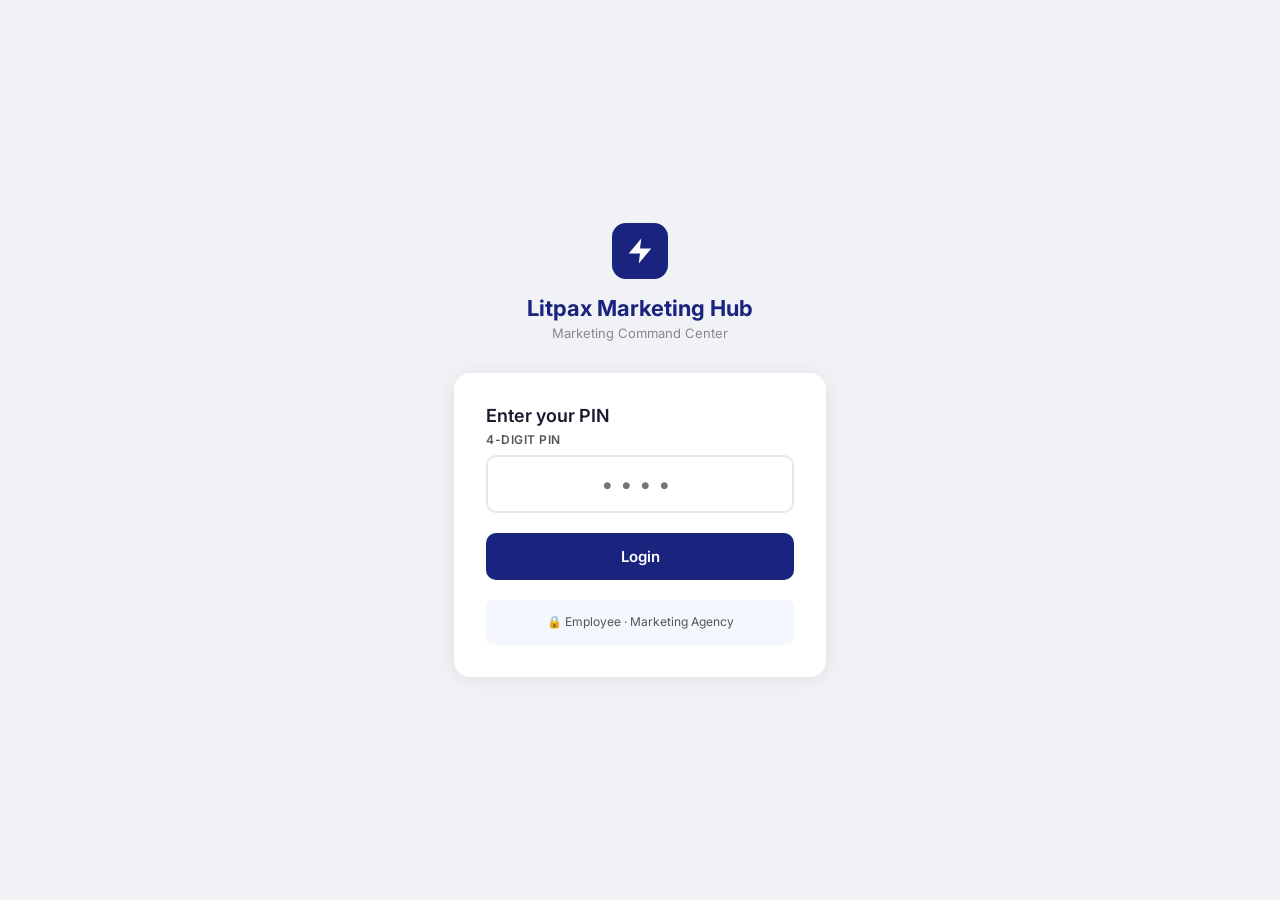
<file: index.html>
<!DOCTYPE html>
<html lang="en">
<head>
<meta charset="UTF-8"/>
<meta name="viewport" content="width=device-width, initial-scale=1.0"/>
<title>Litpax Marketing Hub — Login</title>
<link rel="stylesheet" href="style.css"/>
<style>
  body { display: flex; align-items: center; justify-content: center; min-height: 100vh; }
  .login-wrap { width: 100%; max-width: 420px; padding: 24px; }
  .brand { text-align: center; margin-bottom: 32px; }
  .brand-logo {
    width: 56px; height: 56px; background: #1a237e;
    border-radius: 14px; display: inline-flex;
    align-items: center; justify-content: center; margin-bottom: 16px;
  }
  .brand-logo svg { width: 30px; height: 30px; fill: white; }
  .brand h1 { font-size: 22px; font-weight: 700; color: #1a237e; }
  .brand p  { font-size: 13px; color: #888; margin-top: 4px; }
  .card { background: white; border-radius: 16px; padding: 32px; box-shadow: 0 2px 20px rgba(0,0,0,0.08); }
  .card h2 { font-size: 18px; font-weight: 600; margin-bottom: 6px; }
  .card > p { font-size: 13px; color: #888; margin-bottom: 28px; }
  label { display: block; font-size: 12px; font-weight: 600; color: #555; text-transform: uppercase; letter-spacing: 0.5px; margin-bottom: 8px; }
  .pin-input {
    width: 100%; padding: 14px 16px; font-size: 22px; font-weight: 600;
    letter-spacing: 8px; text-align: center; border: 2px solid #e8e8e8;
    border-radius: 10px; outline: none; color: #1a237e;
    transition: border-color 0.2s; font-family: 'Inter', sans-serif;
  }
  .pin-input:focus { border-color: #1a237e; }
  .btn {
    width: 100%; padding: 14px; background: #1a237e; color: white;
    border: none; border-radius: 10px; font-size: 15px; font-weight: 600;
    cursor: pointer; margin-top: 20px; transition: background 0.2s;
    font-family: 'Inter', sans-serif;
  }
  .btn:hover { background: #283593; }
  .btn:disabled { background: #aaa; cursor: not-allowed; }
  .error {
    margin-top: 14px; padding: 10px 14px; background: #fff3f3;
    border: 1px solid #ffcdd2; border-radius: 8px;
    color: #c62828; font-size: 13px; text-align: center; display: none;
  }
  .hint {
    margin-top: 20px; padding: 12px; background: #f5f7ff;
    border-radius: 8px; font-size: 12px; color: #555;
    text-align: center; line-height: 1.7;
  }
</style>
</head>
<body>
<div class="login-wrap">
  <div class="brand">
    <div class="brand-logo">
      <svg viewBox="0 0 24 24"><path d="M13 2L3 14h9l-1 8 10-12h-9l1-8z"/></svg>
    </div>
    <h1>Litpax Marketing Hub</h1>
    <p>Marketing Command Center</p>
  </div>
  <div class="card">
    <h2>Enter your PIN</h2>
    
    <label>4-digit PIN</label>
    <input type="password" class="pin-input" id="pinInput" maxlength="4" placeholder="••••" inputmode="numeric"/>
    <button class="btn" id="loginBtn" onclick="doLogin()">Login</button>
    <div class="error" id="errMsg"></div>
    <div class="hint">🔒 Employee · Marketing Agency</div>
  </div>
</div>
<script src="script.js"></script>
<script>
  document.getElementById('pinInput').addEventListener('keydown', e => { if (e.key === 'Enter') doLogin(); });
  async function doLogin() {
    const pin = document.getElementById('pinInput').value.trim();
    const btn = document.getElementById('loginBtn');
    const err = document.getElementById('errMsg');
    if (pin.length < 4) { err.style.display='block'; err.textContent='4-digit PIN daalo.'; return; }
    btn.disabled = true;
    btn.innerHTML = '<span class="spinner"></span> Checking...';
    err.style.display = 'none';
    try {
      const data = await api({ action: 'login', pin });
      if (data.success) {
        sessionStorage.setItem('lmh_user', JSON.stringify(data));
        if (data.role === 'owner')    window.location.href = 'owner.html';
        if (data.role === 'employee') window.location.href = 'employee.html';
        if (data.role === 'agency')   window.location.href = 'agency.html';
      } else {
        err.style.display = 'block'; err.textContent = 'Invalid PIN. Dobara try karo.';
        btn.disabled = false; btn.innerHTML = 'Login';
      }
    } catch(e) {
      err.style.display = 'block'; err.textContent = 'Network error. Internet check karo.';
      btn.disabled = false; btn.innerHTML = 'Login';
    }
  }
</script>
</body>
</html>
</file>
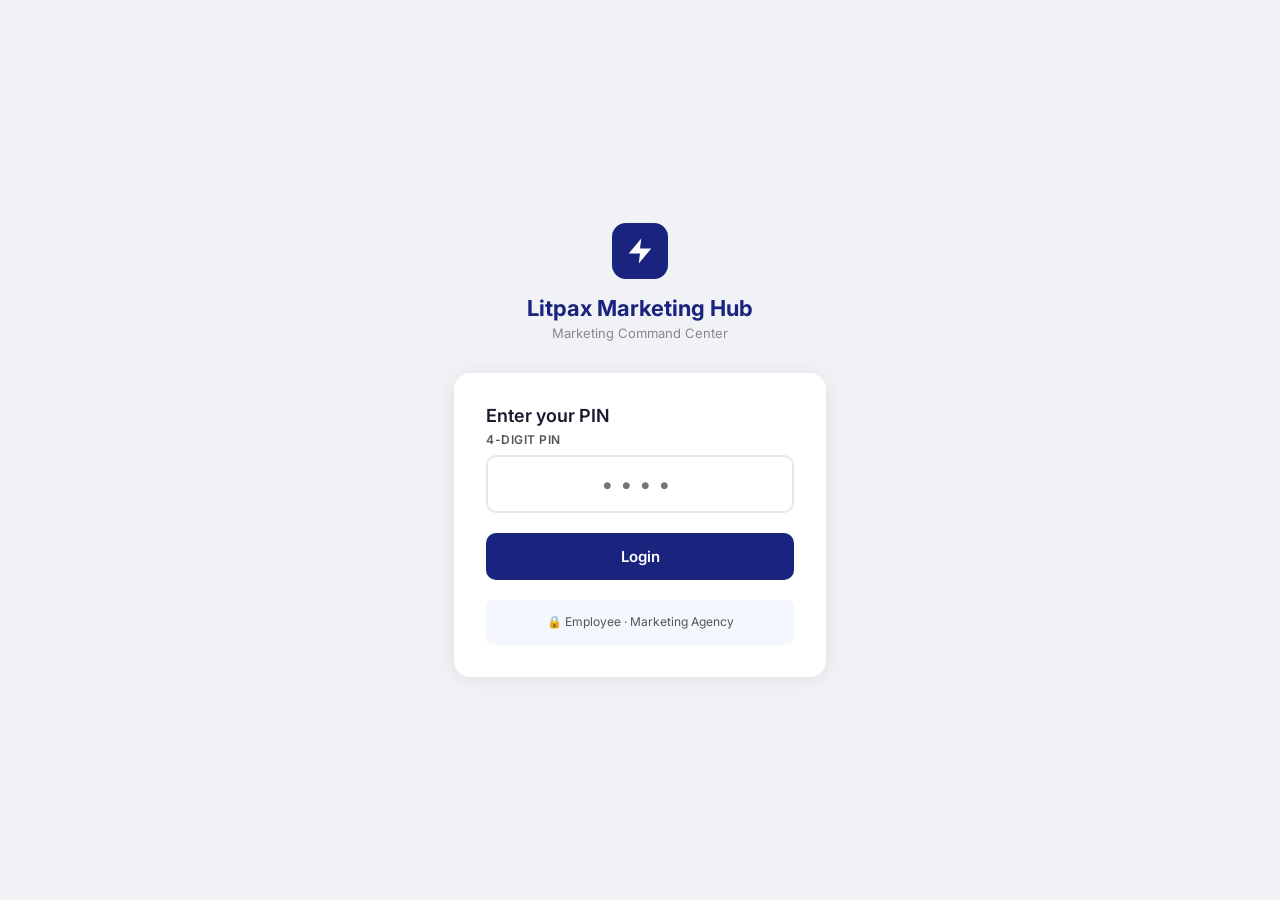
<file: agency.html>
<!DOCTYPE html>
<html lang="en">
<head>
<meta charset="UTF-8"/>
<meta name="viewport" content="width=device-width, initial-scale=1.0"/>
<title>Agency Panel — Litpax Marketing Hub</title>
<link rel="stylesheet" href="style.css"/>
<style>
  .sidebar { background: #4a148c; }
  .nav-item.active { border-left-color: #ce93d8; }
  .stat-value { color: #4a148c; }
  .btn-primary { background: #4a148c; }
  .btn-primary:hover { background: #6a1b9a; }
  .toast { background: #4a148c; }
  .form-group input:focus,
  .form-group textarea:focus,
  .form-group select:focus { border-color: #4a148c; }
  .badge-pending  { background: #fff3e0; color: #e65100; }
  .badge-done     { background: #e8f5e9; color: #2e7d32; }
  .badge-rejected { background: #ffebee; color: #c62828; }
</style>
</head>
<body>

<div class="sidebar">
  <div class="sidebar-brand"><h2>⚡ Litpax</h2><p>Agency Panel</p></div>
  <nav class="nav">
    <div class="nav-item active" onclick="showSection('tasks')" id="nav-tasks"><span class="icon">📋</span> My Tasks</div>
    <div class="nav-item" onclick="showSection('deliverables');loadDeliverables()" id="nav-deliverables"><span class="icon">📁</span> My Deliverables</div>
    <div class="nav-item" onclick="showSection('requests');loadMyRequests()" id="nav-requests"><span class="icon">📝</span> My Requests</div>
    <div class="nav-item" onclick="showSection('newrequest')" id="nav-newrequest"><span class="icon">➕</span> New Request</div>
  </nav>
  <div class="sidebar-footer">
    <div class="user-chip">
      <div class="user-avatar" id="userAvatar">A</div>
      <div class="user-info"><p id="userName">Agency</p><span>Marketing Agency</span></div>
    </div>
    <button class="logout-btn" onclick="logout()">Logout</button>
  </div>
</div>

<div class="main">

  <!-- TASKS -->
  <div class="section active" id="section-tasks">
    <div class="page-header">
      <div><h1>My Tasks</h1><p>Litpax ne assign kiye hue kaam</p></div>
      <button class="btn-primary" onclick="loadTasks()">🔄 Refresh</button>
    </div>
    <div class="stats-grid col3">
      <div class="stat-card amber"><div class="stat-label">Active</div><div class="stat-value" id="s-active">—</div><div class="stat-sub">In Progress</div></div>
      <div class="stat-card"><div class="stat-label">Pending</div><div class="stat-value" id="s-pending">—</div><div class="stat-sub">Not started</div></div>
      <div class="stat-card green"><div class="stat-label">Approved</div><div class="stat-value" id="s-done">—</div><div class="stat-sub">Completed</div></div>
    </div>
    <div id="tasks-grid" class="tasks-grid"><div class="empty-state"><p>Loading...</p></div></div>
  </div>

  <!-- DELIVERABLES -->
  <div class="section" id="section-deliverables">
    <div class="page-header">
      <div><h1>My Deliverables</h1><p>Sab uploaded work</p></div>
      <button class="btn-primary" onclick="loadDeliverables()">🔄 Refresh</button>
    </div>
    <div class="table-card">
      <div class="table-header"><h3>Uploaded Files</h3></div>
      <table><thead><tr><th>Task</th><th>Description</th><th>Link</th><th>Date</th><th>Status</th></tr></thead>
      <tbody id="del-tbody"><tr><td colspan="5" class="empty-state"><p>Loading...</p></td></tr></tbody></table>
    </div>
  </div>

  <!-- MY REQUESTS -->
  <div class="section" id="section-requests">
    <div class="page-header">
      <div><h1>My Requests</h1><p>Employee ko bheje hue requests</p></div>
      <button class="btn-primary" onclick="loadMyRequests()">🔄 Refresh</button>
    </div>
    <div class="table-card">
      <div class="table-header"><h3>Requests</h3></div>
      <table><thead><tr><th>Title</th><th>Type</th><th>Due Date</th><th>Remarks</th><th>Status</th><th>Date</th></tr></thead>
      <tbody id="req-tbody"><tr><td colspan="6" class="empty-state"><p>Loading...</p></td></tr></tbody></table>
    </div>
  </div>

  <!-- NEW REQUEST -->
  <div class="section" id="section-newrequest">
    <div class="page-header">
      <div><h1>New Request</h1><p>Employee se kuch mangna ho toh yahan daalo</p></div>
    </div>
    <div class="form-card">
      <h3>Request Details</h3>
      <div class="form-grid">
        <div class="form-group full"><label>Title *</label><input type="text" id="r-title" placeholder="e.g. Product photos chahiye"/></div>
        <div class="form-group">
          <label>Type *</label>
          <select id="r-type">
            <option value="">Select</option>
            <option>Pictures</option>
            <option>Content</option>
            <option>Video</option>
            <option>Other</option>
          </select>
        </div>
        <div class="form-group"><label>Due Date</label><input type="date" id="r-due"/></div>
        <div class="form-group full"><label>Description *</label><textarea id="r-desc" placeholder="Kya chahiye detail mein..."></textarea></div>
        <div class="form-group full"><label>Remarks</label><textarea id="r-remarks" placeholder="Koi special requirement..."></textarea></div>
      </div>
      <br/>
      <button class="btn-primary" id="reqBtn" onclick="submitRequest()">📨 Send Request</button>
    </div>
  </div>

</div>

<!-- UPLOAD MODAL -->
<div class="modal-overlay" id="uploadModal">
  <div class="modal">
    <div class="modal-head"><h3 id="modal-title">Upload Deliverable</h3><button class="modal-close" onclick="closeModal()">✕</button></div>
    <div id="modal-body"></div>
  </div>
</div>

<div class="toast" id="toast"></div>

<script src="script.js"></script>
<script>
  let allTasks = [];
  let user = null;

  window.onload = () => {
    user = getUser();
    if (!user || user.role !== 'agency') return window.location.href = 'index.html';
    initUserChip(user);
    loadTasks();
  };

  async function loadTasks() {
    try {
      const data = await api({ action:'getTasks', role:'agency', userName:user.name });
      if (data.success) {
        allTasks = data.tasks;
        document.getElementById('s-active').textContent  = allTasks.filter(t=>t.Status==='In Progress').length;
        document.getElementById('s-pending').textContent = allTasks.filter(t=>t.Status==='Created'||t.Status==='Assigned').length;
        document.getElementById('s-done').textContent    = allTasks.filter(t=>t.Status==='Approved').length;
        renderTaskCards(allTasks);
      }
    } catch(e) { showToast('Error loading tasks'); }
  }

  function renderTaskCards(tasks) {
    const grid = document.getElementById('tasks-grid');
    grid.innerHTML = !tasks.length
      ? '<div class="empty-state"><p>Koi task assign nahi hua</p></div>'
      : tasks.map(t=>`
        <div class="task-card priority-${t.Priority||'Low'}">
          <div class="task-card-head"><h3>${t.Title}</h3>${badgeHtml(t.Status)}</div>
          <p class="task-desc">${t.Description||'Koi description nahi'}</p>
          <div class="task-meta">
            <div class="task-meta-item">Type: <strong>${t.Type||'—'}</strong></div>
            <div class="task-meta-item">Due: <strong style="color:${isDue(t.Due_Date)?'#c62828':'#555'}">${formatDate(t.Due_Date)}</strong></div>
          </div>
          <div class="task-actions">
            ${(t.Status==='In Progress'||t.Status==='Assigned'||t.Status==='Created')?`<button class="btn-sm btn-upload" onclick="openUpload('${t.Task_ID}','${t.Title}',false)">📁 Upload Work</button>`:''}
            ${(t.Status==='Created'||t.Status==='Assigned')?`<button class="btn-sm btn-progress" onclick="markProgress('${t.Task_ID}')">▶ Start</button>`:''}
            ${t.Status==='In Progress'?`<button class="btn-sm btn-done" onclick="openUpload('${t.Task_ID}','${t.Title}',true)">✓ Mark Done</button>`:''}
            ${t.Status==='Rejected'?`<button class="btn-sm btn-upload" onclick="openUpload('${t.Task_ID}','${t.Title}',false)">🔄 Resubmit</button>`:''}
          </div>
        </div>`).join('');
  }

  async function markProgress(taskId) {
    try {
      await api({ action:'updateStatus', taskId, newStatus:'In Progress', userName:user.name, userRole:'agency', remarks:'Agency ne kaam shuru kiya' });
      showToast('✅ Task started!'); loadTasks();
    } catch(e) { showToast('Error'); }
  }

  async function openUpload(taskId, title, submitAfter) {
    let dels = [];
    try { const d = await api({ action:'getDeliverables', taskId }); if(d.success) dels = d.deliverables; } catch(e) {}
    document.getElementById('modal-title').textContent = `Upload — ${title}`;
    document.getElementById('modal-body').innerHTML = `
      <div class="form-group"><label>Drive / File Link *</label><input type="url" id="up-link" placeholder="https://drive.google.com/..."/></div>
      <div class="form-group"><label>Description *</label><input type="text" id="up-desc" placeholder="Kya upload kiya — e.g. Instagram Post Draft 1"/></div>
      <button class="btn-primary" onclick="doUpload('${taskId}','${title}',${submitAfter})">${submitAfter ? 'Submit & Mark Done' : 'Upload'}</button>
      ${dels.length ? `<div class="deliverables-list"><h4>Previous Uploads</h4>${dels.map(d=>`<div class="del-item"><a href="${d.File_Link}" target="_blank" style="color:#4a148c">🔗 ${d.Description||'File'}</a><div class="del-meta">${formatDate(d.Upload_Date)} · <strong>${d.Status}</strong></div></div>`).join('')}</div>` : ''}
    `;
    openModal('uploadModal');
  }

  async function doUpload(taskId, title, submitAfter) {
    const link = document.getElementById('up-link').value.trim();
    const desc = document.getElementById('up-desc').value.trim();
    if (!link || !desc) { showToast('Link aur description daalo!'); return; }
    try {
      await api({ action:'addDeliverable', taskId, taskTitle:title, fileLink:link, description:desc, uploadedBy:user.name });
      if (submitAfter) {
        await api({ action:'updateStatus', taskId, newStatus:'Review', userName:user.name, userRole:'agency', remarks:'Agency ne kaam complete kiya' });
        showToast('✅ Submitted for review!');
      } else {
        showToast('✅ Uploaded!');
      }
      closeModal(); loadTasks();
    } catch(e) { showToast('Error'); }
  }

  async function loadDeliverables() {
    try {
      const data = await api({ action:'getDeliverables' });
      const tbody = document.getElementById('del-tbody');
      if (data.success && data.deliverables.length) {
        const mine = data.deliverables.filter(d=>d.Uploaded_By===user.name);
        tbody.innerHTML = !mine.length
          ? '<tr><td colspan="5" class="empty-state"><p>Abhi koi upload nahi</p></td></tr>'
          : mine.map(d=>`<tr>
              <td><strong>${d.Task_Title||'—'}</strong></td>
              <td>${d.Description||'—'}</td>
              <td><a href="${d.File_Link}" target="_blank" style="color:#4a148c;font-weight:500">🔗 Open</a></td>
              <td style="font-size:12px;color:#888">${formatDate(d.Upload_Date)}</td>
              <td>${badgeHtml(d.Status)}</td>
            </tr>`).join('');
      } else {
        tbody.innerHTML = '<tr><td colspan="5" class="empty-state"><p>Koi deliverable nahi</p></td></tr>';
      }
    } catch(e) { showToast('Error'); }
  }

  async function loadMyRequests() {
    try {
      const data = await api({ action:'getAgencyRequests' });
      const tbody = document.getElementById('req-tbody');
      if (data.success && data.requests.length) {
        const mine = data.requests.filter(r => r.Created_By === user.name);
        tbody.innerHTML = !mine.length
          ? '<tr><td colspan="6" class="empty-state"><p>Koi request nahi</p></td></tr>'
          : mine.map(r=>`<tr>
              <td><strong>${r.Title||'—'}</strong><br><small style="color:#aaa">${r.Description||''}</small></td>
              <td>${r.Type||'—'}</td>
              <td>${formatDate(r.Due_Date)}</td>
              <td style="font-size:12px;color:#888">${r.Remarks||'—'}</td>
              <td><span class="badge badge-${(r.Status||'pending').toLowerCase()}">${r.Status||'Pending'}</span></td>
              <td style="font-size:12px;color:#aaa">${formatDate(r.Created_At)}</td>
            </tr>`).join('');
      } else {
        tbody.innerHTML = '<tr><td colspan="6" class="empty-state"><p>Koi request nahi</p></td></tr>';
      }
    } catch(e) { showToast('Error loading requests'); }
  }

  async function submitRequest() {
    const title   = document.getElementById('r-title').value.trim();
    const type    = document.getElementById('r-type').value;
    const due     = document.getElementById('r-due').value;
    const desc    = document.getElementById('r-desc').value.trim();
    const remarks = document.getElementById('r-remarks').value.trim();
    if (!title || !type || !desc) { showToast('Title, Type aur Description required!'); return; }
    const btn = document.getElementById('reqBtn');
    btn.disabled = true; btn.innerHTML = '<span class="spinner"></span> Sending...';
    try {
      const data = await api({ 
        action:'createAgencyRequest', 
        title, 
        type, 
        dueDate: due, 
        description: desc, 
        remarks, 
        createdBy: user.name 
      });
      console.log('Response:', data);
      if (data.success) {
        showToast('✅ Request sent!');
        document.getElementById('r-title').value = '';
        document.getElementById('r-type').value = '';
        document.getElementById('r-due').value = '';
        document.getElementById('r-desc').value = '';
        document.getElementById('r-remarks').value = '';
        showSection('requests'); 
        loadMyRequests();
      } else {
        showToast('Error: ' + (data.message || 'Unknown error'));
      }
    } catch(e) { 
      console.error(e);
      showToast('Network error'); 
    }
    btn.disabled = false; btn.innerHTML = '📨 Send Request';
  }
</script>
</body>
</html>
</file>
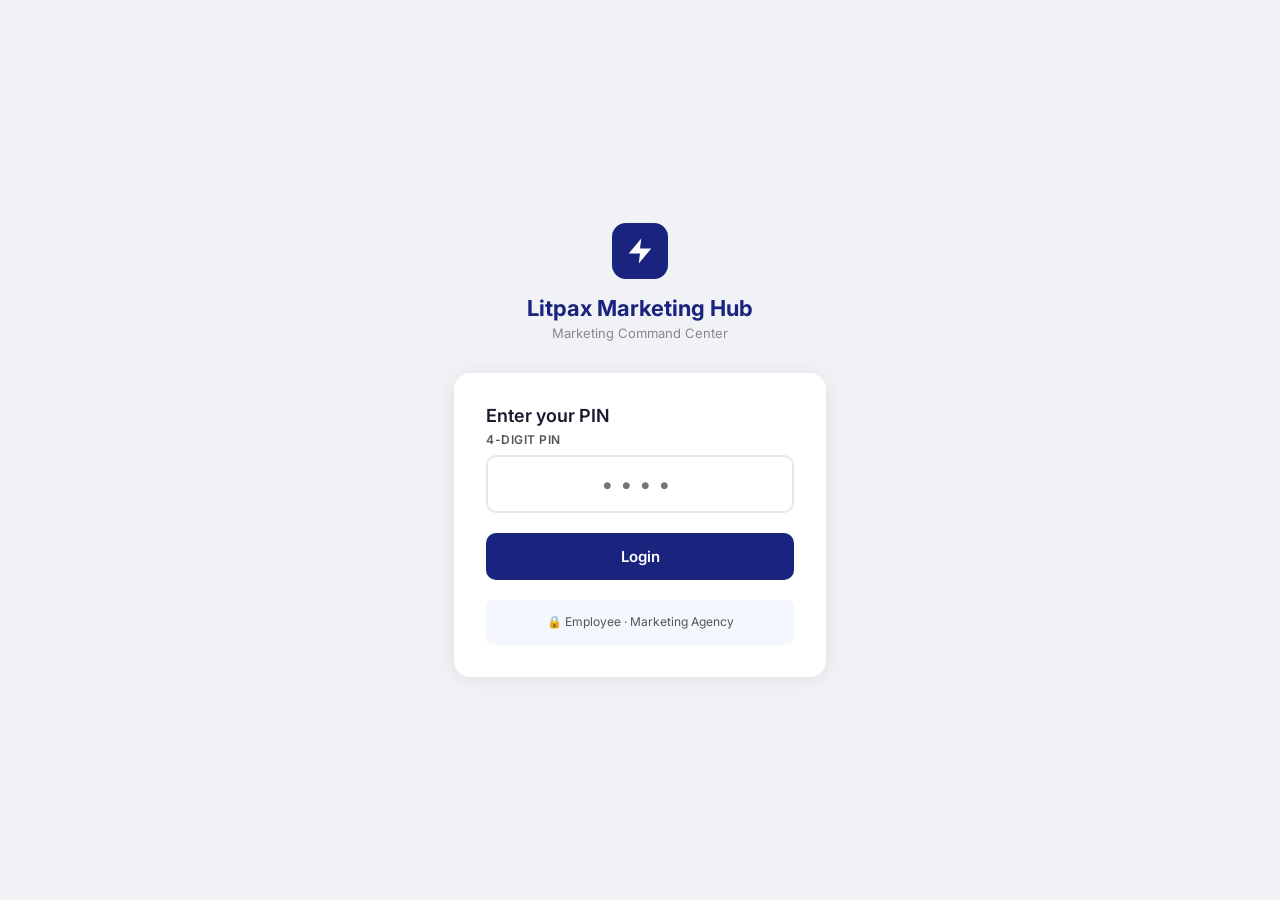
<file: employee.html>
<!DOCTYPE html>
<html lang="en">
<head>
<meta charset="UTF-8"/>
<meta name="viewport" content="width=device-width, initial-scale=1.0"/>
<title>Employee Dashboard — Litpax Marketing Hub</title>
<link rel="stylesheet" href="style.css"/>
<style>
  .sidebar { background: #1b5e20; }
  .nav-item.active { border-left-color: #a5d6a7; }
  .stat-value { color: #1b5e20; }
  .btn-primary { background: #1b5e20; }
  .btn-primary:hover { background: #2e7d32; }
  .filter-btn.active { background: #1b5e20; color: white; border-color: #1b5e20; }
  .toast { background: #1b5e20; }
  .form-group input:focus,
  .form-group select:focus,
  .form-group textarea:focus { border-color: #1b5e20; }
  .tag-internal { background: #e3f2fd; color: #1565c0; padding: 2px 8px; border-radius: 4px; font-size: 11px; font-weight: 600; }
  .tag-agency   { background: #f3e5f5; color: #6a1b9a; padding: 2px 8px; border-radius: 4px; font-size: 11px; font-weight: 600; }
  .assign-card {
    background: #f0fff4; border: 1.5px solid #a5d6a7;
    border-radius: 12px; padding: 20px; margin-bottom: 20px;
  }
  .assign-card h3 { font-size: 14px; font-weight: 700; color: #1b5e20; margin-bottom: 16px; }
  .req-card {
    background: white; border-radius: 12px; padding: 20px;
    box-shadow: 0 1px 8px rgba(0,0,0,0.06);
    border-left: 4px solid #a5d6a7; margin-bottom: 12px;
  }
  .req-card.status-pending  { border-left-color: #e65100; }
  .req-card.status-done     { border-left-color: #2e7d32; }
  .req-card.status-rejected { border-left-color: #c62828; }
  .req-card-head { display: flex; align-items: flex-start; justify-content: space-between; margin-bottom: 8px; }
  .req-card-head h3 { font-size: 14px; font-weight: 700; color: #1a1a2e; }
  .req-meta { display: flex; gap: 16px; margin: 8px 0 12px; flex-wrap: wrap; }
  .req-meta-item { font-size: 11px; color: #aaa; }
  .req-meta-item strong { color: #555; }
</style>
</head>
<body>

<div class="sidebar">
  <div class="sidebar-brand"><h2>⚡ Litpax</h2><p>Employee Panel</p></div>
  <nav class="nav">
    <div class="nav-item active" onclick="showSection('tasks')" id="nav-tasks"><span class="icon">📋</span> My Tasks</div>
    <div class="nav-item" onclick="showSection('assign')" id="nav-assign"><span class="icon">➕</span> Assign to Agency</div>
    <div class="nav-item" onclick="showSection('agentrequests');loadAgencyRequests()" id="nav-agentrequests"><span class="icon">📬</span> Agency Requests</div>
    <div class="nav-item" onclick="showSection('log');loadLog()" id="nav-log"><span class="icon">📜</span> Activity Log</div>
  </nav>
  <div class="sidebar-footer">
    <div class="user-chip">
      <div class="user-avatar" id="userAvatar">E</div>
      <div class="user-info"><p id="userName">Employee</p><span>Employee</span></div>
    </div>
    <button class="logout-btn" onclick="logout()">Logout</button>
  </div>
</div>

<div class="main">

  <!-- MY TASKS -->
  <div class="section active" id="section-tasks">
    <div class="page-header">
      <div><h1>My Tasks</h1><p>Owner ke tasks + apne assign kiye hue tasks</p></div>
      <button class="btn-primary" onclick="loadTasks()">🔄 Refresh</button>
    </div>
    <div class="stats-grid">
      <div class="stat-card"><div class="stat-label">Total</div><div class="stat-value" id="s-total">—</div><div class="stat-sub">All tasks</div></div>
      <div class="stat-card amber"><div class="stat-label">Action Needed</div><div class="stat-value" id="s-action">—</div><div class="stat-sub">Forward karo</div></div>
      <div class="stat-card"><div class="stat-label">In Progress</div><div class="stat-value" id="s-progress">—</div><div class="stat-sub">Chal raha hai</div></div>
      <div class="stat-card red"><div class="stat-label">Review</div><div class="stat-value" id="s-review">—</div><div class="stat-sub">Owner pending</div></div>
    </div>
    <div class="table-card">
      <div class="table-header">
        <h3>Tasks</h3>
        <div class="filter-bar">
          <button class="filter-btn active" onclick="filterTasks('all',this)">All</button>
          <button class="filter-btn" onclick="filterTasks('Created',this)">Action Needed</button>
          <button class="filter-btn" onclick="filterTasks('In Progress',this)">In Progress</button>
          <button class="filter-btn" onclick="filterTasks('Review',this)">Review</button>
        </div>
      </div>
      <table><thead><tr><th>Task</th><th>Type</th><th>For</th><th>Priority</th><th>Status</th><th>Agency</th><th>Due</th><th>Action</th></tr></thead>
      <tbody id="tasks-tbody"><tr><td colspan="8" class="empty-state"><p>Loading...</p></td></tr></tbody></table>
    </div>
  </div>

  <!-- ASSIGN TO AGENCY -->
  <div class="section" id="section-assign">
    <div class="page-header">
      <div><h1>Assign to Agency</h1><p>Apni taraf se agency ko kaam do</p></div>
    </div>
    <div class="assign-card">
      <h3>➕ Naya Task Agency ko Assign Karo</h3>
      <div class="form-grid">
        <div class="form-group full"><label>Task Title *</label><input type="text" id="a-title" placeholder="e.g. Facebook Ad copy likhni hai"/></div>
        <div class="form-group">
          <label>Type *</label>
          <select id="a-type">
            <option value="">Select</option>
            <option>Social Media</option><option>Branding</option>
            <option>Advertisement</option><option>Content Writing</option>
            <option>Video</option><option>Print</option><option>Other</option>
          </select>
        </div>
        <div class="form-group">
          <label>Priority *</label>
          <select id="a-priority"><option value="">Select</option><option>High</option><option>Medium</option><option>Low</option></select>
        </div>
        <div class="form-group full"><label>Description</label><textarea id="a-desc" placeholder="Kya karna hai detail mein..."></textarea></div>
        <div class="form-group"><label>Agency Person *</label><input type="text" id="a-agency" placeholder="Agency ka naam"/></div>
        <div class="form-group"><label>Due Date</label><input type="date" id="a-due"/></div>
      </div>
      <br/>
      <button class="btn-primary" id="assignBtn" onclick="assignToAgency()">Assign to Agency</button>
    </div>
  </div>

  <!-- AGENCY REQUESTS -->
  <div class="section" id="section-agentrequests">
    <div class="page-header">
      <div><h1>Agency Requests</h1><p>Marketing agency ko kya chahiye</p></div>
      <button class="btn-primary" onclick="loadAgencyRequests()">🔄 Refresh</button>
    </div>
    <div class="stats-grid col3">
      <div class="stat-card amber"><div class="stat-label">Pending</div><div class="stat-value" id="ar-pending">—</div><div class="stat-sub">Kaam karna hai</div></div>
      <div class="stat-card green"><div class="stat-label">Done</div><div class="stat-value" id="ar-done">—</div><div class="stat-sub">Complete</div></div>
      <div class="stat-card red"><div class="stat-label">Rejected</div><div class="stat-value" id="ar-rejected">—</div><div class="stat-sub">Rejected</div></div>
    </div>
    <div id="requests-grid"></div>
  </div>

  <!-- ACTIVITY LOG -->
  <div class="section" id="section-log">
    <div class="page-header">
      <div><h1>Activity Log</h1><p>Saari activities</p></div>
      <button class="btn-primary" onclick="loadLog()">🔄 Refresh</button>
    </div>
    <div class="table-card">
      <table><thead><tr><th>Time</th><th>User</th><th>Role</th><th>Action</th><th>Task</th><th>Remarks</th></tr></thead>
      <tbody id="log-tbody"><tr><td colspan="6" class="empty-state"><p>Loading...</p></td></tr></tbody></table>
    </div>
  </div>

</div>

<!-- MODAL -->
<div class="modal-overlay" id="taskModal">
  <div class="modal">
    <div class="modal-head"><h3 id="modal-title">Task</h3><button class="modal-close" onclick="closeModal()">✕</button></div>
    <div id="modal-body"></div>
  </div>
</div>

<div class="toast" id="toast"></div>

<script src="script.js"></script>
<script>
  let allTasks = [];
  let allRequests = [];
  let user = null;

  window.onload = () => {
    user = getUser();
    if (!user || user.role !== 'employee') return window.location.href = 'index.html';
    initUserChip(user);
    loadTasks();
  };

  function taskForBadge(val) {
    if (!val || val === 'Employee Only') return '<span class="tag-internal">👤 Internal</span>';
    return '<span class="tag-agency">🏢 Agency</span>';
  }

  async function loadTasks() {
    try {
      const data = await api({ action:'getTasks', role:'employee', userName:user.name });
      if (data.success) {
        allTasks = data.tasks;
        document.getElementById('s-total').textContent    = allTasks.length;
        document.getElementById('s-action').textContent   = allTasks.filter(t=>t.Status==='Created').length;
        document.getElementById('s-progress').textContent = allTasks.filter(t=>t.Status==='In Progress').length;
        document.getElementById('s-review').textContent   = allTasks.filter(t=>t.Status==='Review').length;
        renderTasks(allTasks);
      }
    } catch(e) { showToast('Error loading tasks'); }
  }

  function renderTasks(tasks) {
    const tbody = document.getElementById('tasks-tbody');
    tbody.innerHTML = !tasks.length
      ? '<tr><td colspan="8" class="empty-state"><p>Koi task nahi</p></td></tr>'
      : tasks.map(t => {
          const isInternal = !t.Task_For || t.Task_For === 'Employee Only';
          return `<tr>
            <td><strong>${t.Title}</strong><br><small style="color:#aaa">${t.Task_ID}</small></td>
            <td>${t.Type||'—'}</td>
            <td>${taskForBadge(t.Task_For)}</td>
            <td>${priorityHtml(t.Priority)}</td>
            <td>${badgeHtml(t.Status)}</td>
            <td>${t.Agency_Person||'—'}</td>
            <td style="color:${isDue(t.Due_Date)?'#c62828':'#333'}">${formatDate(t.Due_Date)}</td>
            <td>
              <button class="action-btn btn-view" onclick="viewTask('${t.Task_ID}')">View</button>
              ${isInternal && t.Status==='Created' ? `<button class="action-btn btn-forward" onclick="markDone('${t.Task_ID}')">✓ Done</button>` : ''}
              ${!isInternal && t.Status==='Created' ? `<button class="action-btn btn-forward" onclick="forwardTask('${t.Task_ID}','${t.Title}')">→ Forward</button>` : ''}
              ${!isInternal && t.Status==='In Progress' ? `<button class="action-btn btn-progress" onclick="markReview('${t.Task_ID}')">→ Review</button>` : ''}
            </td>
          </tr>`;
        }).join('');
  }

  function filterTasks(status, btn) {
    document.querySelectorAll('.filter-btn').forEach(b=>b.classList.remove('active'));
    btn.classList.add('active');
    renderTasks(status==='all' ? allTasks : allTasks.filter(t=>t.Status===status));
  }

  async function markDone(taskId) {
    try {
      await api({ action:'updateStatus', taskId, newStatus:'Approved', userName:user.name, userRole:'employee', remarks:'Employee ne complete kiya' });
      showToast('✅ Task completed!'); loadTasks();
    } catch(e) { showToast('Error'); }
  }

  function forwardTask(taskId, title) {
    const task = allTasks.find(t=>t.Task_ID===taskId);
    document.getElementById('modal-title').textContent = 'Forward to Agency';
    document.getElementById('modal-body').innerHTML = `
      <p style="font-size:13px;color:#555;margin-bottom:16px"><strong>${title}</strong></p>
      <div class="form-group"><label>Agency Person *</label><input type="text" id="fw-agency" value="${task?.Agency_Person||''}" placeholder="Agency ka naam"/></div>
      <div class="form-group"><label>Remarks</label><input type="text" id="fw-remarks" placeholder="Koi instruction ho toh..."/></div>
      <div class="modal-actions"><button class="btn-primary" onclick="doForward('${taskId}')">Forward to Agency</button></div>
    `;
    openModal('taskModal');
  }

  async function doForward(taskId) {
    const agency  = document.getElementById('fw-agency').value.trim();
    const remarks = document.getElementById('fw-remarks').value.trim();
    if (!agency) { showToast('Agency naam daalo!'); return; }
    try {
      await api({ action:'updateStatus', taskId, newStatus:'In Progress', userName:user.name, userRole:'employee', agencyPerson:agency, remarks:remarks||`Agency ko forward kiya: ${agency}` });
      showToast('✅ Forwarded to Agency!'); closeModal(); loadTasks();
    } catch(e) { showToast('Error'); }
  }

  async function markReview(taskId) {
    const remarks = prompt('Review remarks (optional):') || 'Employee ne review bheja';
    try {
      await api({ action:'updateStatus', taskId, newStatus:'Review', userName:user.name, userRole:'employee', remarks });
      showToast('✅ Sent for Owner review!'); loadTasks();
    } catch(e) { showToast('Error'); }
  }

  async function assignToAgency() {
    const title   = document.getElementById('a-title').value.trim();
    const type    = document.getElementById('a-type').value;
    const priority= document.getElementById('a-priority').value;
    const desc    = document.getElementById('a-desc').value.trim();
    const agency  = document.getElementById('a-agency').value.trim();
    const due     = document.getElementById('a-due').value;
    if (!title || !type || !priority || !agency) { showToast('Sab required fields bharo!'); return; }
    const btn = document.getElementById('assignBtn');
    btn.disabled = true; btn.innerHTML = '<span class="spinner"></span> Assigning...';
    try {
      const data = await api({ action:'createEmployeeTask', title, type, priority, description:desc, agencyPerson:agency, dueDate:due, createdBy:user.name });
      if (data.success) {
        showToast('✅ Task assigned to Agency!');
        ['a-title','a-type','a-priority','a-desc','a-agency','a-due'].forEach(id => document.getElementById(id).value='');
        loadTasks();
      }
    } catch(e) { showToast('Error'); }
    btn.disabled = false; btn.innerHTML = 'Assign to Agency';
  }

  async function loadAgencyRequests() {
    try {
      const data = await api({ action:'getAgencyRequests' });
      if (data.success) {
        allRequests = data.requests;
        document.getElementById('ar-pending').textContent  = allRequests.filter(r=>r.Status==='Pending').length;
        document.getElementById('ar-done').textContent     = allRequests.filter(r=>r.Status==='Done').length;
        document.getElementById('ar-rejected').textContent = allRequests.filter(r=>r.Status==='Rejected').length;
        renderRequests(allRequests);
      }
    } catch(e) { showToast('Error loading requests'); }
  }

  function renderRequests(requests) {
    const grid = document.getElementById('requests-grid');
    if (!requests.length) {
      grid.innerHTML = '<div class="empty-state"><p>Koi request nahi hai</p></div>';
      return;
    }
    grid.innerHTML = requests.map(r => `
      <div class="req-card status-${(r.Status||'pending').toLowerCase()}">
        <div class="req-card-head">
          <h3>${r.Title}</h3>
          <span class="badge badge-${(r.Status||'pending').toLowerCase()}">${r.Status||'Pending'}</span>
        </div>
        <p style="font-size:13px;color:#555;margin-bottom:8px">${r.Description||'—'}</p>
        <div class="req-meta">
          <div class="req-meta-item">Type: <strong>${r.Type||'—'}</strong></div>
          <div class="req-meta-item">Due: <strong style="color:${isDue(r.Due_Date)?'#c62828':'#555'}">${formatDate(r.Due_Date)}</strong></div>
          <div class="req-meta-item">From: <strong>${r.Created_By||'—'}</strong></div>
          ${r.Remarks ? `<div class="req-meta-item">Remarks: <strong>${r.Remarks}</strong></div>` : ''}
        </div>
        ${r.Status === 'Pending' ? `
          <div style="display:flex;gap:8px;margin-top:4px">
            <button class="action-btn btn-approve" onclick="updateRequest('${r.Req_ID}','Done')">✓ Mark Done</button>
            <button class="action-btn btn-reject"  onclick="updateRequest('${r.Req_ID}','Rejected')">✗ Reject</button>
          </div>` : ''}
      </div>
    `).join('');
  }

  async function updateRequest(reqId, newStatus) {
    try {
      await api({ action:'updateAgencyRequest', reqId, newStatus, userName:user.name, userRole:'employee', remarks:`Employee ne ${newStatus} kiya` });
      showToast(`✅ Request ${newStatus}!`);
      loadAgencyRequests();
    } catch(e) { showToast('Error'); }
  }

  async function viewTask(taskId) {
    const task = allTasks.find(t=>t.Task_ID===taskId);
    if (!task) return;
    document.getElementById('modal-title').textContent = task.Title;
    let dels = [];
    try { const d = await api({ action:'getDeliverables', taskId }); if(d.success) dels = d.deliverables; } catch(e) {}
    document.getElementById('modal-body').innerHTML = `
      <div class="detail-row">
        <div class="detail-item"><label>Status</label><p>${badgeHtml(task.Status)}</p></div>
        <div class="detail-item"><label>Task For</label><p>${taskForBadge(task.Task_For)}</p></div>
        <div class="detail-item"><label>Priority</label><p>${priorityHtml(task.Priority)}</p></div>
      </div>
      <div class="detail-row">
        <div class="detail-item"><label>Agency</label><p>${task.Agency_Person||'—'}</p></div>
        <div class="detail-item"><label>Due Date</label><p>${formatDate(task.Due_Date)}</p></div>
        <div class="detail-item"><label>Created By</label><p>${task.Created_By||'—'}</p></div>
      </div>
      <div class="detail-item" style="margin-bottom:16px"><label>Description</label><p style="font-size:13px;margin-top:4px">${task.Description||'—'}</p></div>
      <div class="deliverables-list">
        <h4>📁 Deliverables (${dels.length})</h4>
        ${dels.length ? dels.map(d=>`<div class="del-item"><a href="${d.File_Link}" target="_blank" style="color:#1b5e20">🔗 ${d.Description||'File'}</a><div class="del-meta">${d.Uploaded_By} · ${formatDate(d.Upload_Date)} · <strong>${d.Status}</strong></div></div>`).join('') : '<p style="color:#aaa;font-size:13px">Koi deliverable nahi</p>'}
      </div>
    `;
    openModal('taskModal');
  }

  async function loadLog() {
    try {
      const data = await api({ action:'getActivityLog' });
      const tbody = document.getElementById('log-tbody');
      tbody.innerHTML = (data.success && data.logs.length)
        ? data.logs.map(l=>`<tr>
            <td style="font-size:11px;color:#aaa">${formatDateTime(l.Timestamp)}</td>
            <td><strong>${l.User_Name}</strong></td>
            <td>${badgeHtml(l.User_Role)}</td>
            <td>${l.Action}</td>
            <td style="font-size:11px;color:#888">${l.Task_Title||'—'}</td>
            <td style="font-size:12px;color:#888">${l.Remarks||'—'}</td>
          </tr>`).join('')
        : '<tr><td colspan="6" class="empty-state"><p>Koi activity nahi</p></td></tr>';
    } catch(e) {}
  }
</script>
</body>
</html>
</file>
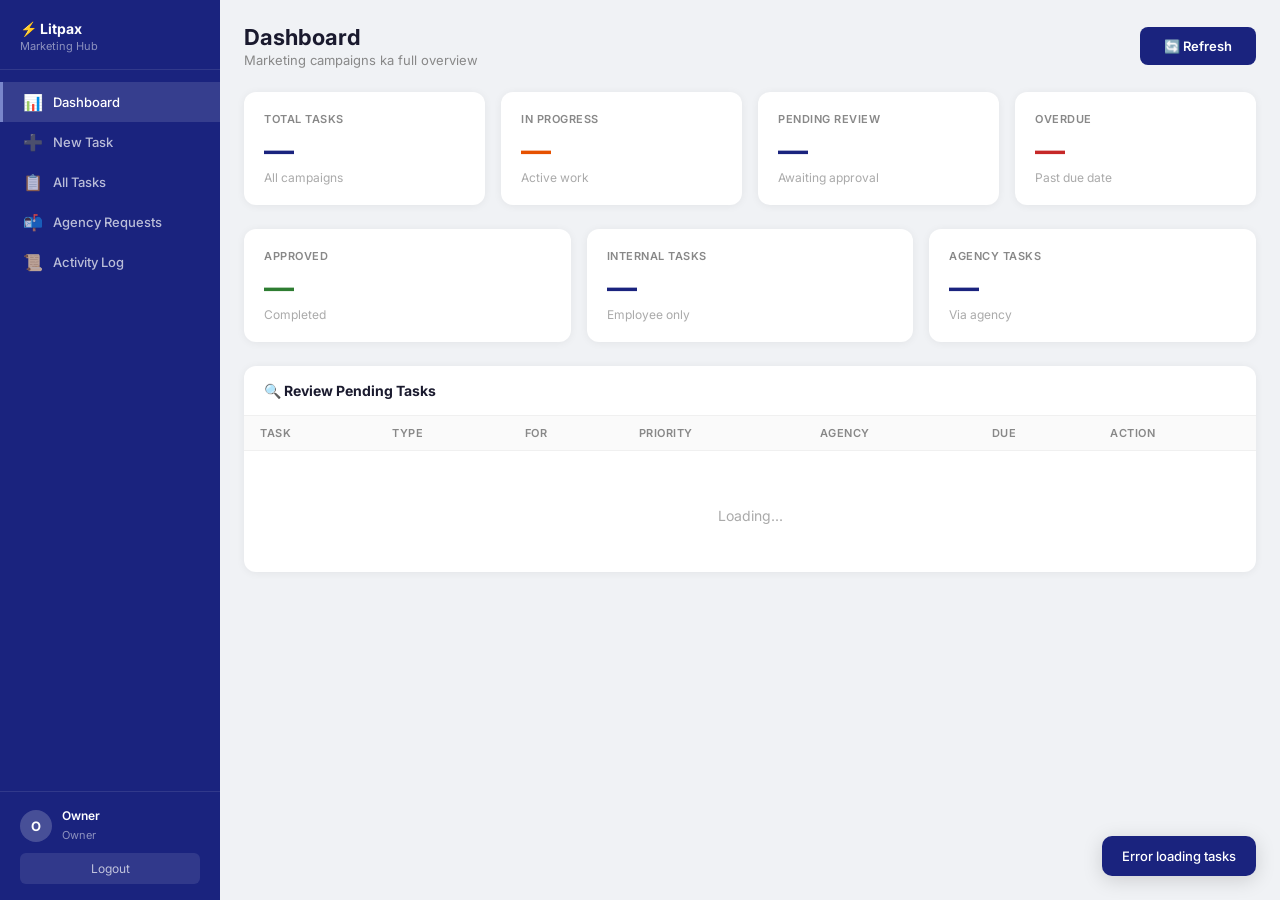
<file: owner.html>
<!DOCTYPE html>
<html lang="en">
<head>
<meta charset="UTF-8"/>
<meta name="viewport" content="width=device-width, initial-scale=1.0"/>
<title>Owner Dashboard — Litpax Marketing Hub</title>
<link rel="stylesheet" href="style.css"/>
<style>
  .sidebar { background: #1a237e; }
  .nav-item.active { border-left-color: #7986cb; }
  .stat-value { color: #1a237e; }
  .btn-primary { background: #1a237e; }
  .btn-primary:hover { background: #283593; }
  .filter-btn.active { background: #1a237e; color: white; border-color: #1a237e; }
  .toast { background: #1a237e; }
  .form-group input:focus,
  .form-group select:focus,
  .form-group textarea:focus { border-color: #1a237e; }
  .task-for-toggle {
    display: flex; gap: 0; border: 1.5px solid #e8e8e8;
    border-radius: 8px; overflow: hidden;
  }
  .task-for-btn {
    flex: 1; padding: 10px 12px; border: none; background: white;
    font-size: 13px; font-weight: 500; cursor: pointer;
    font-family: 'Inter', sans-serif; transition: all 0.2s; color: #555;
  }
  .task-for-btn.active { background: #1a237e; color: white; font-weight: 600; }
  .task-for-btn:first-child { border-right: 1.5px solid #e8e8e8; }
  .agency-field { display: none; }
  .agency-field.show { display: flex; }
  .tag-internal { background: #e3f2fd; color: #1565c0; padding: 2px 8px; border-radius: 4px; font-size: 11px; font-weight: 600; }
  .tag-agency   { background: #f3e5f5; color: #6a1b9a; padding: 2px 8px; border-radius: 4px; font-size: 11px; font-weight: 600; }
  .req-card {
    background: white; border-radius: 12px; padding: 20px;
    box-shadow: 0 1px 8px rgba(0,0,0,0.06);
    border-left: 4px solid #a5d6a7; margin-bottom: 12px;
  }
  .req-card.status-pending  { border-left-color: #e65100; }
  .req-card.status-done     { border-left-color: #2e7d32; }
  .req-card.status-rejected { border-left-color: #c62828; }
  .req-card-head { display: flex; align-items: flex-start; justify-content: space-between; margin-bottom: 8px; }
  .req-card-head h3 { font-size: 14px; font-weight: 700; color: #1a1a2e; }
  .req-meta { display: flex; gap: 16px; margin: 8px 0 4px; flex-wrap: wrap; }
  .req-meta-item { font-size: 11px; color: #aaa; }
  .req-meta-item strong { color: #555; }
</style>
</head>
<body>

<div class="sidebar">
  <div class="sidebar-brand"><h2>⚡ Litpax</h2><p>Marketing Hub</p></div>
  <nav class="nav">
    <div class="nav-item active" onclick="showSection('dashboard')" id="nav-dashboard"><span class="icon">📊</span> Dashboard</div>
    <div class="nav-item" onclick="showSection('create')" id="nav-create"><span class="icon">➕</span> New Task</div>
    <div class="nav-item" onclick="showSection('tasks')" id="nav-tasks"><span class="icon">📋</span> All Tasks</div>
    <div class="nav-item" onclick="showSection('agentrequests');loadAgencyRequests()" id="nav-agentrequests"><span class="icon">📬</span> Agency Requests</div>
    <div class="nav-item" onclick="showSection('log');loadLog()" id="nav-log"><span class="icon">📜</span> Activity Log</div>
  </nav>
  <div class="sidebar-footer">
    <div class="user-chip">
      <div class="user-avatar" id="userAvatar">O</div>
      <div class="user-info"><p id="userName">Owner</p><span>Owner</span></div>
    </div>
    <button class="logout-btn" onclick="logout()">Logout</button>
  </div>
</div>

<div class="main">

  <!-- DASHBOARD -->
  <div class="section active" id="section-dashboard">
    <div class="page-header">
      <div><h1>Dashboard</h1><p>Marketing campaigns ka full overview</p></div>
      <button class="btn-primary" onclick="loadDashboard()">🔄 Refresh</button>
    </div>
    <div class="stats-grid">
      <div class="stat-card"><div class="stat-label">Total Tasks</div><div class="stat-value" id="stat-total">—</div><div class="stat-sub">All campaigns</div></div>
      <div class="stat-card amber"><div class="stat-label">In Progress</div><div class="stat-value" id="stat-inprogress">—</div><div class="stat-sub">Active work</div></div>
      <div class="stat-card"><div class="stat-label">Pending Review</div><div class="stat-value" id="stat-review">—</div><div class="stat-sub">Awaiting approval</div></div>
      <div class="stat-card red"><div class="stat-label">Overdue</div><div class="stat-value" id="stat-overdue">—</div><div class="stat-sub">Past due date</div></div>
    </div>
    <div class="stats-grid col3">
      <div class="stat-card green"><div class="stat-label">Approved</div><div class="stat-value" id="stat-approved">—</div><div class="stat-sub">Completed</div></div>
      <div class="stat-card"><div class="stat-label">Internal Tasks</div><div class="stat-value" id="stat-internal">—</div><div class="stat-sub">Employee only</div></div>
      <div class="stat-card"><div class="stat-label">Agency Tasks</div><div class="stat-value" id="stat-agency">—</div><div class="stat-sub">Via agency</div></div>
    </div>
    <div class="table-card">
      <div class="table-header"><h3>🔍 Review Pending Tasks</h3></div>
      <table><thead><tr><th>Task</th><th>Type</th><th>For</th><th>Priority</th><th>Agency</th><th>Due</th><th>Action</th></tr></thead>
      <tbody id="review-tbody"><tr><td colspan="7" class="empty-state"><p>Loading...</p></td></tr></tbody></table>
    </div>
  </div>

  <!-- CREATE TASK -->
  <div class="section" id="section-create">
    <div class="page-header"><div><h1>New Task</h1><p>Employee ya Agency ke liye task create karo</p></div></div>
    <div class="form-card">
      <h3>Task Details</h3>
      <div class="form-grid">
        <div class="form-group full">
          <label>Task Kiske Liye Hai? *</label>
          <div class="task-for-toggle">
            <button class="task-for-btn active" id="btn-internal" onclick="setTaskFor('Employee Only')">👤 Employee Only (Internal)</button>
            <button class="task-for-btn" id="btn-agency" onclick="setTaskFor('Employee → Agency')">🏢 Employee → Agency</button>
          </div>
        </div>
        <input type="hidden" id="f-taskfor" value="Employee Only"/>
        <div class="form-group full"><label>Task Title *</label><input type="text" id="f-title" placeholder="e.g. Battery Brochure Update"/></div>
        <div class="form-group">
          <label>Type *</label>
          <select id="f-type">
            <option value="">Select type</option>
            <option>Social Media</option><option>Branding</option>
            <option>Advertisement</option><option>Content Writing</option>
            <option>Video</option><option>Print</option><option>Other</option>
          </select>
        </div>
        <div class="form-group">
          <label>Priority *</label>
          <select id="f-priority"><option value="">Select</option><option>High</option><option>Medium</option><option>Low</option></select>
        </div>
        <div class="form-group full"><label>Description</label><textarea id="f-desc" placeholder="Task detail..."></textarea></div>
        <div class="form-group"><label>Due Date</label><input type="date" id="f-due"/></div>
        <div class="form-group agency-field" id="agency-field-wrap">
          <label>Agency Person (Optional)</label>
          <input type="text" id="f-agency" placeholder="Agency ka naam"/>
        </div>
      </div>
      <br/>
      <button class="btn-primary" id="createBtn" onclick="createTask()">Create Task</button>
    </div>
  </div>

  <!-- ALL TASKS -->
  <div class="section" id="section-tasks">
    <div class="page-header">
      <div><h1>All Tasks</h1><p>Saare tasks — internal aur agency dono</p></div>
      <button class="btn-primary" onclick="loadTasks()">🔄 Refresh</button>
    </div>
    <div class="table-card">
      <div class="table-header">
        <h3>Tasks</h3>
        <div class="filter-bar">
          <button class="filter-btn active" onclick="filterTasks('all',this)">All</button>
          <button class="filter-btn" onclick="filterTasks('internal',this)">Internal</button>
          <button class="filter-btn" onclick="filterTasks('agency',this)">Agency</button>
          <button class="filter-btn" onclick="filterTasks('Review',this)">Review</button>
          <button class="filter-btn" onclick="filterTasks('Approved',this)">Approved</button>
        </div>
      </div>
      <table><thead><tr><th>Task</th><th>Type</th><th>For</th><th>Priority</th><th>Status</th><th>Agency</th><th>Due</th><th>Action</th></tr></thead>
      <tbody id="tasks-tbody"><tr><td colspan="8" class="empty-state"><p>Loading...</p></td></tr></tbody></table>
    </div>
  </div>

  <!-- AGENCY REQUESTS — READONLY -->
  <div class="section" id="section-agentrequests">
    <div class="page-header">
      <div><h1>Agency Requests</h1><p>Marketing agency ne employee se kya manga</p></div>
      <button class="btn-primary" onclick="loadAgencyRequests()">🔄 Refresh</button>
    </div>
    <div class="stats-grid col3">
      <div class="stat-card amber"><div class="stat-label">Pending</div><div class="stat-value" id="ar-pending">—</div><div class="stat-sub">Employee ka wait</div></div>
      <div class="stat-card green"><div class="stat-label">Done</div><div class="stat-value" id="ar-done">—</div><div class="stat-sub">Complete</div></div>
      <div class="stat-card red"><div class="stat-label">Rejected</div><div class="stat-value" id="ar-rejected">—</div><div class="stat-sub">Rejected</div></div>
    </div>
    <div id="owner-requests-grid"></div>
  </div>

  <!-- ACTIVITY LOG -->
  <div class="section" id="section-log">
    <div class="page-header">
      <div><h1>Activity Log</h1><p>Har action ka complete record</p></div>
      <button class="btn-primary" onclick="loadLog()">🔄 Refresh</button>
    </div>
    <div class="table-card">
      <table><thead><tr><th>Time</th><th>User</th><th>Role</th><th>Action</th><th>Task</th><th>Remarks</th></tr></thead>
      <tbody id="log-tbody"><tr><td colspan="6" class="empty-state"><p>Loading...</p></td></tr></tbody></table>
    </div>
  </div>

</div>

<!-- MODAL -->
<div class="modal-overlay" id="taskModal">
  <div class="modal">
    <div class="modal-head"><h3 id="modal-title">Task Detail</h3><button class="modal-close" onclick="closeModal()">✕</button></div>
    <div id="modal-body"></div>
  </div>
</div>

<div class="toast" id="toast"></div>

<script src="script.js"></script>
<script>
  let allTasks = [];
  let user = null;

  window.onload = () => {
    user = { name: 'Owner', role: 'owner' };
    initUserChip(user);
    loadDashboard();
    loadTasks();
  };

  function setTaskFor(val) {
    document.getElementById('f-taskfor').value = val;
    document.getElementById('btn-internal').classList.toggle('active', val === 'Employee Only');
    document.getElementById('btn-agency').classList.toggle('active', val === 'Employee → Agency');
    document.getElementById('agency-field-wrap').classList.toggle('show', val === 'Employee → Agency');
  }

  async function loadDashboard() {
    try {
      const data = await api({ action: 'getDashboard' });
      if (data.success) {
        const s = data.stats;
        document.getElementById('stat-total').textContent      = s.total;
        document.getElementById('stat-inprogress').textContent = s.inProgress;
        document.getElementById('stat-review').textContent     = s.review;
        document.getElementById('stat-overdue').textContent    = s.overdue;
        document.getElementById('stat-approved').textContent   = s.approved;
        document.getElementById('stat-internal').textContent   = s.internalTasks || 0;
        document.getElementById('stat-agency').textContent     = s.agencyTasks || 0;
      }
      const td = await api({ action: 'getTasks', role: 'owner', userName: user.name });
      if (td.success) {
        const review = td.tasks.filter(t => t.Status === 'Review');
        const tbody = document.getElementById('review-tbody');
        tbody.innerHTML = !review.length
          ? '<tr><td colspan="7" class="empty-state"><p>Koi review pending nahi ✅</p></td></tr>'
          : review.map(t => `<tr>
              <td><strong>${t.Title}</strong></td>
              <td>${t.Type||'—'}</td>
              <td>${taskForBadge(t.Task_For)}</td>
              <td>${priorityHtml(t.Priority)}</td>
              <td>${t.Agency_Person||'—'}</td>
              <td>${formatDate(t.Due_Date)}</td>
              <td>
                <button class="action-btn btn-view" onclick="viewTask('${t.Task_ID}')">View</button>
                <button class="action-btn btn-approve" onclick="quickUpdate('${t.Task_ID}','Approved')">✓</button>
                <button class="action-btn btn-reject"  onclick="quickUpdate('${t.Task_ID}','Rejected')">✗</button>
              </td>
            </tr>`).join('');
      }
    } catch(e) { showToast('Error loading dashboard'); }
  }

  async function loadTasks() {
    try {
      const data = await api({ action: 'getTasks', role: 'owner', userName: user.name });
      if (data.success) { allTasks = data.tasks; renderTasks(allTasks); }
    } catch(e) { showToast('Error loading tasks'); }
  }

  function taskForBadge(val) {
    if (!val || val === 'Employee Only') return '<span class="tag-internal">👤 Internal</span>';
    return '<span class="tag-agency">🏢 Agency</span>';
  }

  function renderTasks(tasks) {
    const tbody = document.getElementById('tasks-tbody');
    tbody.innerHTML = !tasks.length
      ? '<tr><td colspan="8" class="empty-state"><p>Koi task nahi</p></td></tr>'
      : tasks.map(t => `<tr>
          <td><strong>${t.Title}</strong><br><small style="color:#aaa">${t.Task_ID}</small></td>
          <td>${t.Type||'—'}</td>
          <td>${taskForBadge(t.Task_For)}</td>
          <td>${priorityHtml(t.Priority)}</td>
          <td>${badgeHtml(t.Status)}</td>
          <td>${t.Agency_Person||'—'}</td>
          <td style="color:${isDue(t.Due_Date)?'#c62828':'#333'}">${formatDate(t.Due_Date)}</td>
          <td>
            <button class="action-btn btn-view" onclick="viewTask('${t.Task_ID}')">View</button>
            ${t.Status==='Review'?`
              <button class="action-btn btn-approve" onclick="quickUpdate('${t.Task_ID}','Approved')">✓</button>
              <button class="action-btn btn-reject"  onclick="quickUpdate('${t.Task_ID}','Rejected')">✗</button>`:''}
          </td>
        </tr>`).join('');
  }

  function filterTasks(filter, btn) {
    document.querySelectorAll('.filter-btn').forEach(b => b.classList.remove('active'));
    btn.classList.add('active');
    if (filter === 'all')      return renderTasks(allTasks);
    if (filter === 'internal') return renderTasks(allTasks.filter(t => !t.Task_For || t.Task_For === 'Employee Only'));
    if (filter === 'agency')   return renderTasks(allTasks.filter(t => t.Task_For === 'Employee → Agency'));
    renderTasks(allTasks.filter(t => t.Status === filter));
  }

  async function createTask() {
    const title   = document.getElementById('f-title').value.trim();
    const type    = document.getElementById('f-type').value;
    const priority= document.getElementById('f-priority').value;
    const desc    = document.getElementById('f-desc').value.trim();
    const due     = document.getElementById('f-due').value;
    const agency  = document.getElementById('f-agency').value.trim();
    const taskFor = document.getElementById('f-taskfor').value;
    if (!title || !type || !priority) { showToast('Title, Type aur Priority required!'); return; }
    const btn = document.getElementById('createBtn');
    btn.disabled = true; btn.innerHTML = '<span class="spinner"></span> Creating...';
    try {
      const data = await api({ action:'createTask', title, type, priority, description:desc, dueDate:due, createdBy:user.name, assignedTo:'Employee', agencyPerson:agency, taskFor });
      if (data.success) {
        showToast('✅ Task created!');
        ['f-title','f-type','f-priority','f-desc','f-due','f-agency'].forEach(id => document.getElementById(id).value = '');
        setTaskFor('Employee Only');
        loadTasks(); loadDashboard();
      }
    } catch(e) { showToast('Error'); }
    btn.disabled = false; btn.innerHTML = 'Create Task';
  }

  async function quickUpdate(taskId, status) {
    const remarks = status === 'Rejected' ? prompt('Rejection reason:') || '' : 'Owner ne approve kiya';
    try {
      await api({ action:'updateStatus', taskId, newStatus:status, userName:user.name, userRole:'owner', remarks });
      showToast(`Task ${status}!`); loadDashboard(); loadTasks();
    } catch(e) { showToast('Error'); }
  }

  async function viewTask(taskId) {
    const task = allTasks.find(t => t.Task_ID === taskId);
    if (!task) return;
    document.getElementById('modal-title').textContent = task.Title;
    let dels = [];
    try { const d = await api({ action:'getDeliverables', taskId }); if(d.success) dels = d.deliverables; } catch(e) {}
    document.getElementById('modal-body').innerHTML = `
      <div class="detail-row">
        <div class="detail-item"><label>Status</label><p>${badgeHtml(task.Status)}</p></div>
        <div class="detail-item"><label>Task For</label><p>${taskForBadge(task.Task_For)}</p></div>
        <div class="detail-item"><label>Priority</label><p>${priorityHtml(task.Priority)}</p></div>
      </div>
      <div class="detail-row">
        <div class="detail-item"><label>Type</label><p>${task.Type||'—'}</p></div>
        <div class="detail-item"><label>Agency</label><p>${task.Agency_Person||'—'}</p></div>
        <div class="detail-item"><label>Due Date</label><p>${formatDate(task.Due_Date)}</p></div>
      </div>
      <div class="detail-item" style="margin-bottom:12px"><label>Description</label><p style="font-size:13px;margin-top:4px">${task.Description||'—'}</p></div>
      <div class="deliverables-list">
        <h4>📁 Deliverables (${dels.length})</h4>
        ${dels.length ? dels.map(d=>`<div class="del-item"><a href="${d.File_Link}" target="_blank" style="color:#1a237e">🔗 ${d.Description||'File'}</a><div class="del-meta">${d.Uploaded_By} · ${formatDate(d.Upload_Date)} · ${d.Status}</div></div>`).join('') : '<p style="color:#aaa;font-size:13px">Koi deliverable nahi</p>'}
      </div>
      ${task.Status==='Review'?`
        <input class="remarks-input" id="modal-remarks" placeholder="Remarks (optional)"/>
        <div class="modal-actions">
          <button class="btn-primary" style="background:#2e7d32" onclick="modalUpdate('${taskId}','Approved')">✓ Approve</button>
          <button class="btn-primary" style="background:#c62828" onclick="modalUpdate('${taskId}','Rejected')">✗ Reject</button>
        </div>`:''}
    `;
    openModal('taskModal');
  }

  async function modalUpdate(taskId, status) {
    const remarks = document.getElementById('modal-remarks')?.value || '';
    try {
      await api({ action:'updateStatus', taskId, newStatus:status, userName:user.name, userRole:'owner', remarks });
      showToast(`Task ${status}!`); closeModal(); loadDashboard(); loadTasks();
    } catch(e) { showToast('Error'); }
  }

  async function loadAgencyRequests() {
    try {
      const data = await api({ action:'getAgencyRequests' });
      if (data.success) {
        const reqs = data.requests;
        document.getElementById('ar-pending').textContent  = reqs.filter(r=>r.Status==='Pending').length;
        document.getElementById('ar-done').textContent     = reqs.filter(r=>r.Status==='Done').length;
        document.getElementById('ar-rejected').textContent = reqs.filter(r=>r.Status==='Rejected').length;
        const grid = document.getElementById('owner-requests-grid');
        if (!reqs.length) {
          grid.innerHTML = '<div class="empty-state"><p>Koi request nahi</p></div>';
          return;
        }
        grid.innerHTML = reqs.map(r => `
          <div class="req-card status-${(r.Status||'pending').toLowerCase()}">
            <div class="req-card-head">
              <h3>${r.Title}</h3>
              <span class="badge badge-${(r.Status||'pending').toLowerCase()}">${r.Status||'Pending'}</span>
            </div>
            <p style="font-size:13px;color:#555;margin-bottom:8px">${r.Description||'—'}</p>
            <div class="req-meta">
              <div class="req-meta-item">Type: <strong>${r.Type||'—'}</strong></div>
              <div class="req-meta-item">Due: <strong>${formatDate(r.Due_Date)}</strong></div>
              <div class="req-meta-item">From: <strong>${r.Created_By||'—'}</strong></div>
              ${r.Remarks ? `<div class="req-meta-item">Remarks: <strong>${r.Remarks}</strong></div>` : ''}
            </div>
          </div>
        `).join('');
      }
    } catch(e) { showToast('Error loading requests'); }
  }

  async function loadLog() {
    try {
      const data = await api({ action: 'getActivityLog' });
      const tbody = document.getElementById('log-tbody');
      tbody.innerHTML = (data.success && data.logs.length)
        ? data.logs.map(l=>`<tr>
            <td style="font-size:11px;color:#aaa">${formatDateTime(l.Timestamp)}</td>
            <td><strong>${l.User_Name}</strong></td>
            <td>${badgeHtml(l.User_Role)}</td>
            <td>${l.Action}</td>
            <td style="font-size:11px;color:#888">${l.Task_Title||'—'}</td>
            <td style="font-size:12px;color:#888">${l.Remarks||'—'}</td>
          </tr>`).join('')
        : '<tr><td colspan="6" class="empty-state"><p>Koi activity nahi</p></td></tr>';
    } catch(e) {}
  }
</script>
</body>
</html>
</file>
<file: style.css>
@import url('https://fonts.googleapis.com/css2?family=Inter:wght@300;400;500;600;700&display=swap');

/* ── RESET ── */
* { margin: 0; padding: 0; box-sizing: border-box; }
body { font-family: 'Inter', sans-serif; background: #f0f2f5; color: #1a1a2e; }

/* ── SIDEBAR ── */
.sidebar {
  position: fixed; top: 0; left: 0;
  width: 220px; height: 100vh;
  display: flex; flex-direction: column; z-index: 100;
}
.sidebar-brand {
  padding: 20px 20px 16px;
  border-bottom: 1px solid rgba(255,255,255,0.1);
}
.sidebar-brand h2 { color: white; font-size: 14px; font-weight: 700; }
.sidebar-brand p  { color: rgba(255,255,255,0.5); font-size: 11px; margin-top: 2px; }

.nav { flex: 1; padding: 12px 0; }
.nav-item {
  display: flex; align-items: center; gap: 10px;
  padding: 10px 20px; color: rgba(255,255,255,0.7);
  font-size: 13px; font-weight: 500; cursor: pointer;
  transition: all 0.2s; border-left: 3px solid transparent;
}
.nav-item:hover { color: white; background: rgba(255,255,255,0.08); }
.nav-item.active { color: white; background: rgba(255,255,255,0.12); }
.nav-item .icon { font-size: 16px; }

.sidebar-footer {
  padding: 16px 20px;
  border-top: 1px solid rgba(255,255,255,0.1);
}
.user-chip { display: flex; align-items: center; gap: 10px; }
.user-avatar {
  width: 32px; height: 32px; border-radius: 50%;
  background: rgba(255,255,255,0.2);
  display: flex; align-items: center; justify-content: center;
  color: white; font-size: 13px; font-weight: 700;
}
.user-info p    { color: white; font-size: 12px; font-weight: 600; }
.user-info span { color: rgba(255,255,255,0.5); font-size: 11px; }
.logout-btn {
  margin-top: 10px; width: 100%; padding: 8px;
  background: rgba(255,255,255,0.1); border: none;
  color: rgba(255,255,255,0.7); border-radius: 6px;
  font-size: 12px; cursor: pointer; font-family: 'Inter', sans-serif;
}
.logout-btn:hover { background: rgba(255,255,255,0.2); color: white; }

/* ── MAIN ── */
.main { margin-left: 220px; padding: 24px; min-height: 100vh; }

.page-header {
  display: flex; align-items: center;
  justify-content: space-between; margin-bottom: 24px;
}
.page-header h1 { font-size: 22px; font-weight: 700; color: #1a1a2e; }
.page-header p  { font-size: 13px; color: #888; margin-top: 2px; }

/* ── SECTIONS ── */
.section { display: none; }
.section.active { display: block; }

/* ── STATS ── */
.stats-grid {
  display: grid;
  grid-template-columns: repeat(4, 1fr);
  gap: 16px; margin-bottom: 24px;
}
.stats-grid.col3 { grid-template-columns: repeat(3, 1fr); }

.stat-card {
  background: white; border-radius: 12px; padding: 20px;
  box-shadow: 0 1px 8px rgba(0,0,0,0.06);
}
.stat-label {
  font-size: 11px; font-weight: 600; color: #888;
  text-transform: uppercase; letter-spacing: 0.5px;
}
.stat-value { font-size: 30px; font-weight: 700; margin: 6px 0 2px; }
.stat-sub   { font-size: 12px; color: #aaa; }
.stat-card.red   .stat-value { color: #c62828; }
.stat-card.green .stat-value { color: #2e7d32; }
.stat-card.amber .stat-value { color: #e65100; }

/* ── TABLE ── */
.table-card {
  background: white; border-radius: 12px;
  box-shadow: 0 1px 8px rgba(0,0,0,0.06); overflow: hidden;
}
.table-header {
  padding: 16px 20px;
  display: flex; align-items: center;
  justify-content: space-between;
  border-bottom: 1px solid #f0f0f0;
}
.table-header h3 { font-size: 14px; font-weight: 700; }

.filter-bar { display: flex; gap: 8px; }
.filter-btn {
  padding: 5px 12px; border: 1.5px solid #e8e8e8;
  border-radius: 20px; font-size: 11px; font-weight: 600;
  cursor: pointer; background: white; color: #555;
  font-family: 'Inter', sans-serif; transition: all 0.2s;
}

table { width: 100%; border-collapse: collapse; }
th {
  padding: 10px 16px; text-align: left;
  font-size: 11px; font-weight: 600; color: #888;
  text-transform: uppercase; letter-spacing: 0.5px;
  background: #fafafa; border-bottom: 1px solid #f0f0f0;
}
td {
  padding: 12px 16px; font-size: 13px; color: #333;
  border-bottom: 1px solid #f7f7f7;
}
tr:hover td { background: #fafafa; }
tr:last-child td { border-bottom: none; }

/* ── BADGES ── */
.badge {
  display: inline-block; padding: 3px 10px;
  border-radius: 20px; font-size: 11px; font-weight: 600;
}
.badge-created    { background: #e8eaf6; color: #3949ab; }
.badge-assigned   { background: #e3f2fd; color: #1565c0; }
.badge-inprogress { background: #fff3e0; color: #e65100; }
.badge-review     { background: #f3e5f5; color: #6a1b9a; }
.badge-approved   { background: #e8f5e9; color: #2e7d32; }
.badge-rejected   { background: #ffebee; color: #c62828; }

.priority-high   { color: #c62828; font-weight: 600; }
.priority-medium { color: #e65100; font-weight: 600; }
.priority-low    { color: #2e7d32; font-weight: 600; }

/* ── ACTION BUTTONS ── */
.action-btn {
  padding: 4px 10px; border-radius: 6px; font-size: 11px;
  font-weight: 600; cursor: pointer; border: none;
  font-family: 'Inter', sans-serif; margin-right: 4px;
}
.btn-view     { background: #e8eaf6; color: #3949ab; }
.btn-approve  { background: #e8f5e9; color: #2e7d32; }
.btn-reject   { background: #ffebee; color: #c62828; }
.btn-forward  { background: #e8f5e9; color: #2e7d32; }
.btn-progress { background: #fff3e0; color: #e65100; }

.btn-sm {
  padding: 6px 12px; border-radius: 6px; font-size: 12px;
  font-weight: 600; cursor: pointer; border: none;
  font-family: 'Inter', sans-serif; transition: all 0.2s;
}
.btn-upload { background: #f3e5f5; color: #4a148c; }
.btn-upload:hover { background: #e1bee7; }
.btn-done   { background: #e8f5e9; color: #2e7d32; }
.btn-done:hover { background: #c8e6c9; }

/* ── PRIMARY BUTTON ── */
.btn-primary {
  padding: 11px 24px; color: white; border: none;
  border-radius: 8px; font-size: 13px; font-weight: 600;
  cursor: pointer; font-family: 'Inter', sans-serif;
  transition: background 0.2s;
}
.btn-primary:disabled { background: #aaa !important; cursor: not-allowed; }

/* ── FORM ── */
.form-card {
  background: white; border-radius: 12px; padding: 24px;
  box-shadow: 0 1px 8px rgba(0,0,0,0.06); margin-bottom: 20px;
}
.form-card h3 { font-size: 15px; font-weight: 700; margin-bottom: 20px; }
.form-grid { display: grid; grid-template-columns: 1fr 1fr; gap: 16px; }
.form-group { display: flex; flex-direction: column; gap: 6px; }
.form-group.full { grid-column: 1 / -1; }
.form-group label {
  font-size: 11px; font-weight: 600; color: #555;
  text-transform: uppercase; letter-spacing: 0.5px;
}
.form-group input,
.form-group select,
.form-group textarea {
  padding: 10px 12px; border: 1.5px solid #e8e8e8;
  border-radius: 8px; font-size: 13px; outline: none;
  font-family: 'Inter', sans-serif; transition: border-color 0.2s; color: #1a1a2e;
}
.form-group textarea { resize: vertical; min-height: 80px; }

/* ── MODAL ── */
.modal-overlay {
  position: fixed; inset: 0; background: rgba(0,0,0,0.4);
  display: none; align-items: center;
  justify-content: center; z-index: 1000;
}
.modal-overlay.open { display: flex; }
.modal {
  background: white; border-radius: 16px;
  width: 540px; max-width: 90vw; max-height: 85vh;
  overflow-y: auto; padding: 28px;
  box-shadow: 0 8px 40px rgba(0,0,0,0.15);
}
.modal-head {
  display: flex; align-items: center;
  justify-content: space-between; margin-bottom: 20px;
}
.modal-head h3 { font-size: 16px; font-weight: 700; }
.modal-close {
  width: 28px; height: 28px; background: #f0f0f0; border: none;
  border-radius: 50%; cursor: pointer; font-size: 16px;
  display: flex; align-items: center; justify-content: center;
}
.modal-actions { display: flex; gap: 8px; margin-top: 16px; }

.detail-row { display: flex; gap: 12px; margin-bottom: 12px; }
.detail-item { flex: 1; }
.detail-item label {
  font-size: 10px; font-weight: 600; color: #aaa;
  text-transform: uppercase; display: block; margin-bottom: 3px;
}
.detail-item p { font-size: 13px; color: #333; font-weight: 500; }

/* ── DELIVERABLES ── */
.deliverables-list { margin-top: 16px; }
.deliverables-list h4 {
  font-size: 12px; font-weight: 700; color: #555;
  text-transform: uppercase; margin-bottom: 10px;
}
.del-item {
  padding: 10px 12px; background: #f8f9ff;
  border-radius: 8px; margin-bottom: 8px; font-size: 13px;
}
.del-item a { text-decoration: none; font-weight: 500; }
.del-item a:hover { text-decoration: underline; }
.del-meta { font-size: 11px; color: #aaa; margin-top: 3px; }

/* ── TASK CARDS (Agency) ── */
.tasks-grid {
  display: grid;
  grid-template-columns: repeat(auto-fill, minmax(320px, 1fr));
  gap: 16px;
}
.task-card {
  background: white; border-radius: 12px; padding: 20px;
  box-shadow: 0 1px 8px rgba(0,0,0,0.06);
  border-left: 4px solid #e8e8e8; transition: box-shadow 0.2s;
}
.task-card:hover { box-shadow: 0 4px 20px rgba(0,0,0,0.1); }
.task-card.priority-High   { border-left-color: #c62828; }
.task-card.priority-Medium { border-left-color: #e65100; }
.task-card.priority-Low    { border-left-color: #2e7d32; }
.task-card-head {
  display: flex; align-items: flex-start;
  justify-content: space-between; margin-bottom: 10px;
}
.task-card-head h3 {
  font-size: 14px; font-weight: 700; color: #1a1a2e;
  flex: 1; margin-right: 8px;
}
.task-desc {
  font-size: 12px; color: #888; margin-bottom: 12px;
  display: -webkit-box; -webkit-line-clamp: 2;
  -webkit-box-orient: vertical; overflow: hidden;
}
.task-meta { display: flex; gap: 16px; margin-bottom: 14px; }
.task-meta-item { font-size: 11px; color: #aaa; }
.task-meta-item strong { color: #555; }
.task-actions { display: flex; gap: 8px; flex-wrap: wrap; }

/* ── MISC ── */
.empty-state { text-align: center; padding: 48px 20px; color: #aaa; }
.empty-state p { font-size: 14px; margin-top: 8px; }

.remarks-input {
  width: 100%; padding: 10px 12px; border: 1.5px solid #e8e8e8;
  border-radius: 8px; font-size: 13px; outline: none;
  font-family: 'Inter', sans-serif; margin: 12px 0 8px;
}
.remarks-input:focus { border-color: #1a237e; }

/* ── TOAST ── */
.toast {
  position: fixed; bottom: 24px; right: 24px;
  color: white; padding: 12px 20px; border-radius: 10px;
  font-size: 13px; font-weight: 500;
  box-shadow: 0 4px 20px rgba(0,0,0,0.15);
  transform: translateY(80px); opacity: 0;
  transition: all 0.3s; z-index: 9999;
}
.toast.show { transform: translateY(0); opacity: 1; }

/* ── SPINNER ── */
.spinner {
  display: inline-block; width: 14px; height: 14px;
  border: 2px solid rgba(255,255,255,0.4);
  border-top-color: white; border-radius: 50%;
  animation: spin 0.7s linear infinite;
  vertical-align: middle; margin-right: 6px;
}
@keyframes spin { to { transform: rotate(360deg); } }
</file>
